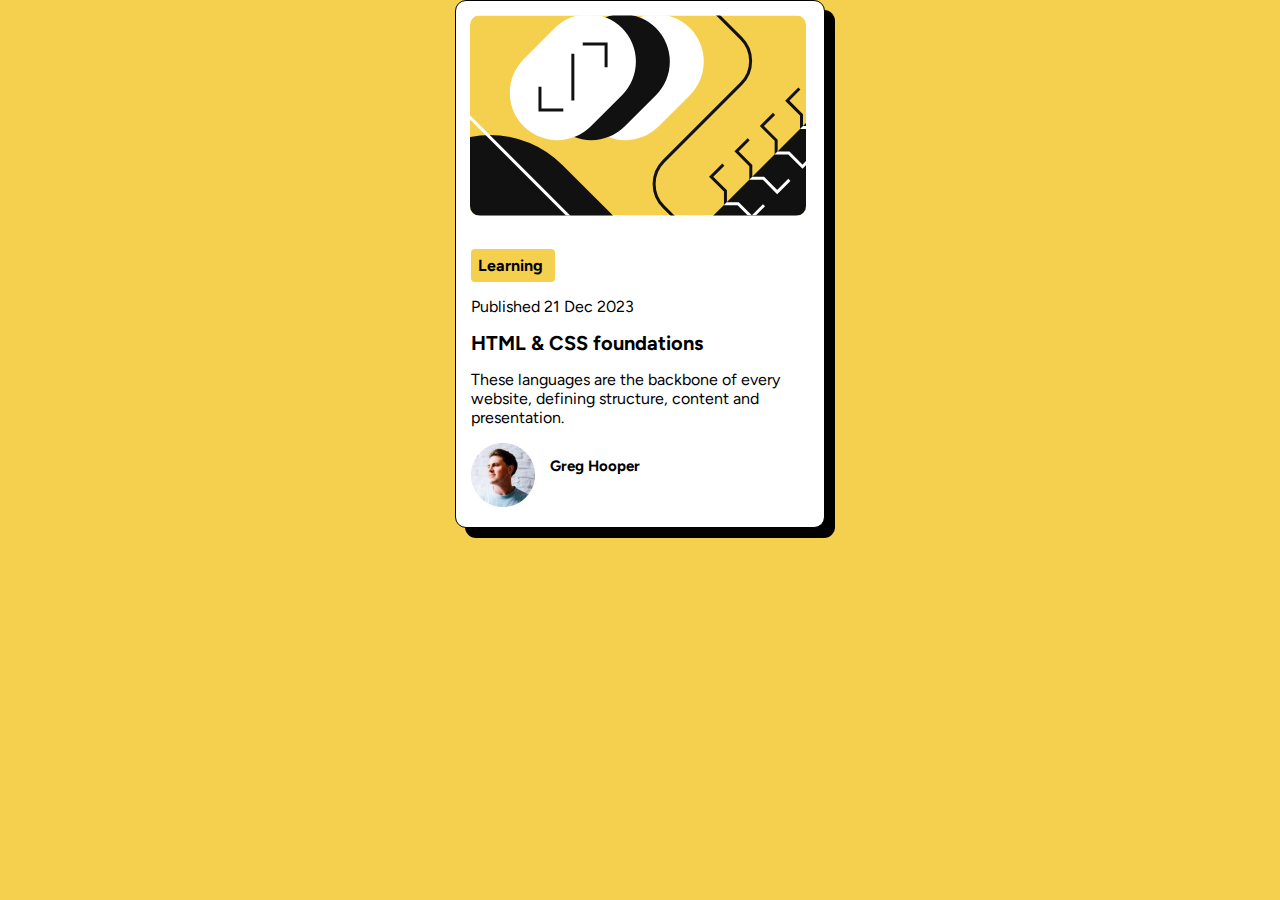
<file: blog-preview-card-main/index.html>
<!DOCTYPE html>
<html lang="en">
<head>
  <meta charset="UTF-8">
  <link href="style.css" rel="stylesheet">
  <meta name="viewport" content="width=device-width, initial-scale=1.0"> <!-- displays site properly based on user's device -->
  <link rel="icon" type="image/png" sizes="32x32" href="./assets/images/favicon-32x32.png">
  <link rel="preconnect" href="https://fonts.googleapis.com">
  <link rel="preconnect" href="https://fonts.gstatic.com" crossorigin>
  <link href="https://fonts.googleapis.com/css2?family=Figtree:ital,wght@0,300..900;1,300..900&family=Outfit:wght@100..900&display=swap" rel="stylesheet">
  <title>Frontend Mentor | Blog preview card</title>
  </head>

 <body>
  <section class="column">
  <section class="card">
  <img src="assets/images/illustration-article.svg" / class="top-img">
  <ul>
    <li class="learn">Learning</li>
  </ul>
  <article class="push">Published 21 Dec 2023</article>
  <h5 class="heading">HTML & CSS foundations</h5>
  <p class="push">These languages are the backbone of every website, defining structure, content and presentation.</p>
  <section class="author">
    <img src="assets/images/image-avatar.webp" />
    <section class="hoops">Greg Hooper</section>
  </section>
</section>
</section>

</body>
</html>
</file>
<file: blog-preview-card-main/style.css>
* {
    margin: 0;
    padding: 0;
    box-sizing: border-box;
    font-family: Figtree;
}

body {
     background-color: hsl(47, 88%, 63%);
}

.column {
    display: flex;
    justify-content: center;
    align-items: center;
}

.card {
    background-color: hsl(0, 0%, 100%);
    width: 370px;
    padding-bottom: 5px;
    border: 1px solid black;
    border-radius: 11px;
    box-shadow: 10px 10px black;
}

.top-img {
    border-radius: 10px;
    margin: 14px;
}

.learn {
    background-color: hsl(47, 88%, 63%);
    padding: 7px;
    border-radius: 4px;
    font-weight: bold;
    width: 84px;
    margin: 15px;
    list-style: none;
}

.heading {
    font-weight: bold;
    font-size: 20px;
    margin: 15px;
}

.push {
    margin: 15px;
}

.author {
    display: flex;
    margin: 15px;
}

.hoops {
    font-weight: bold;
    font-size: 15px;
    margin: 15px;
}
</file>
